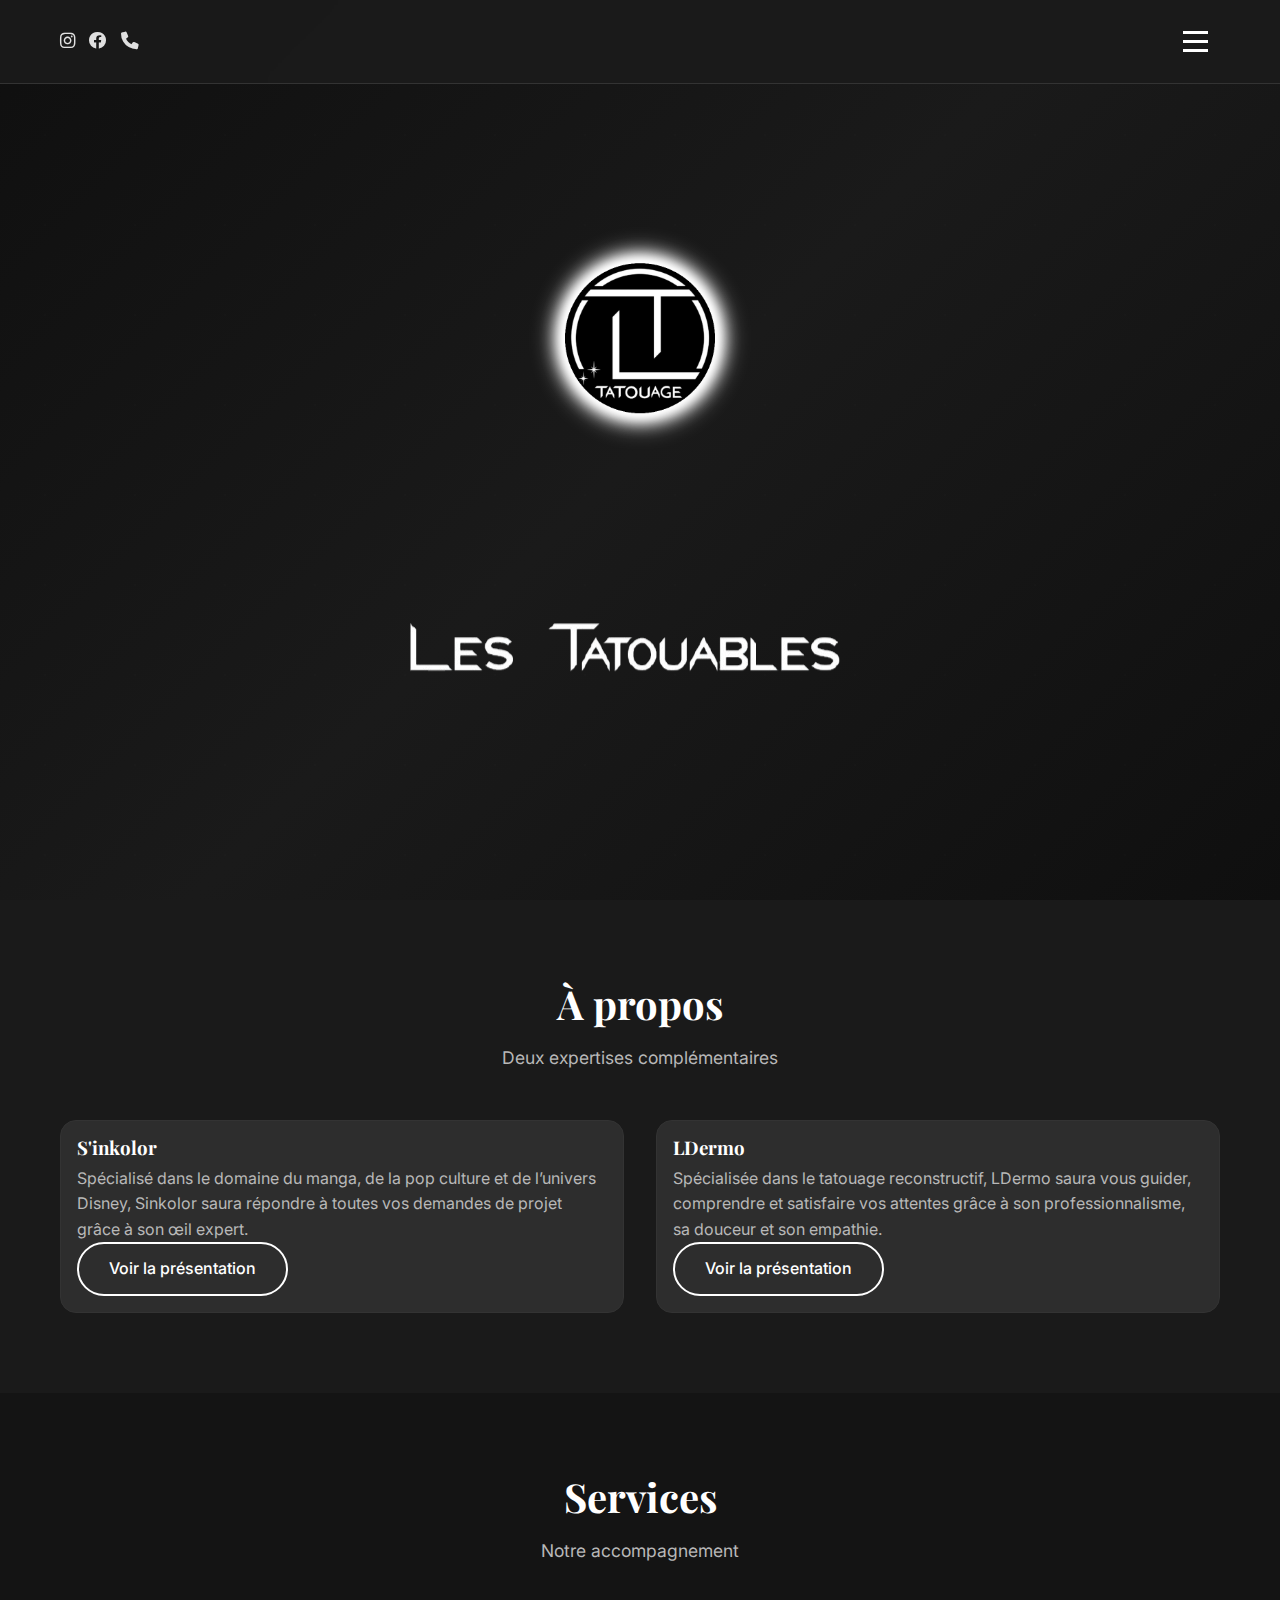
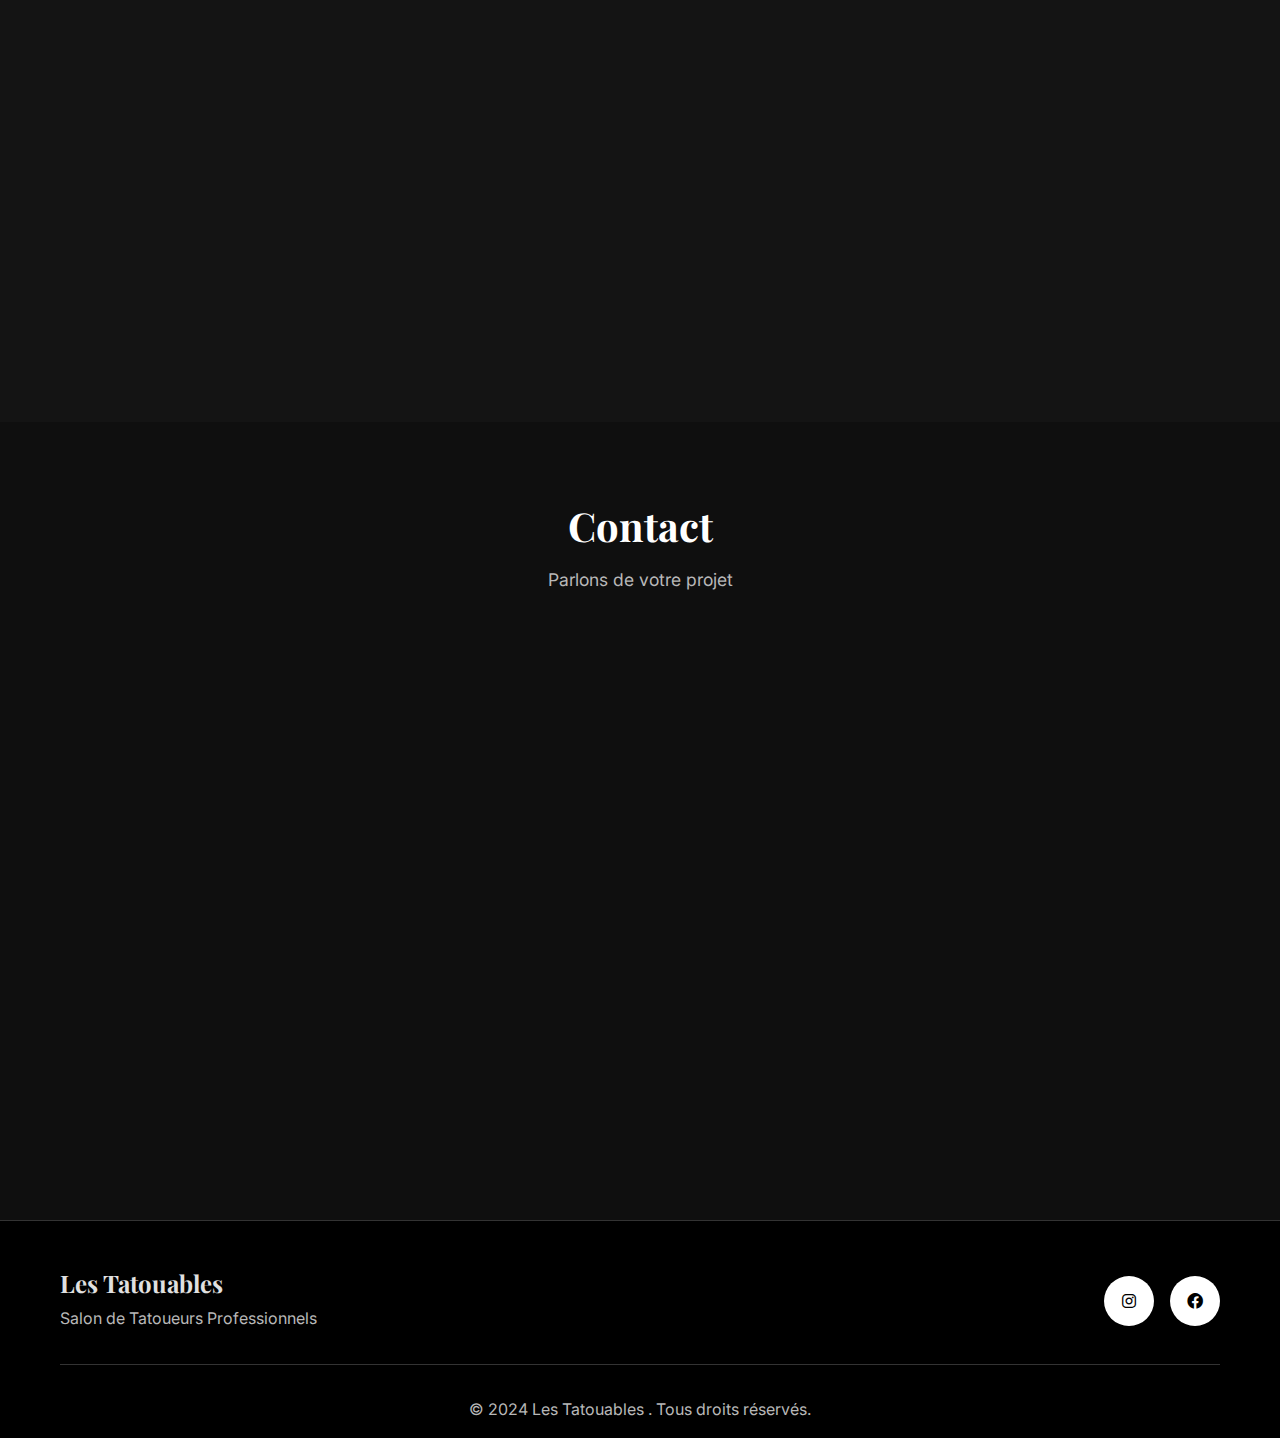
<file: index.html>
<!DOCTYPE html>
<html lang="fr">
<head>
    <meta charset="UTF-8">
    <meta name="viewport" content="width=device-width, initial-scale=1.0">
    <title>Les Tatouables - Salon de tatouage</title>
    <meta name="description" content="Les Tatouables – Salon de tatouage à Toul. Présentations, tarifs LDermo, flash disponibles et contacts.">
    <link rel="stylesheet" href="styles.css">
    <link href="https://fonts.googleapis.com/css2?family=Playfair+Display:wght@400;700&family=Inter:wght@300;400;500;600&display=swap" rel="stylesheet">
    <link rel="stylesheet" href="https://cdnjs.cloudflare.com/ajax/libs/font-awesome/6.0.0/css/all.min.css">
    <style>
        /* Amélioration de la lisibilité des titres et libellés du portfolio */
        #portfolio .section-subtitle {
            font-size: 1.75rem;
            font-weight: 800;
            color: #f5f5f5;
            letter-spacing: 0.3px;
            text-shadow: 0 2px 8px rgba(0,0,0,0.6);
        }
        #portfolio .portfolio-overlay h3 {
            font-size: 1.5rem;
            line-height: 1.2;
            font-weight: 800;
            color: #ffffff;
            text-shadow: 0 2px 10px rgba(0,0,0,0.65);
        }
        #portfolio .portfolio-overlay p {
            font-size: 1.1rem;
            font-weight: 700;
            color: #ffffff;
            text-shadow: 0 2px 8px rgba(0,0,0,0.6);
        }
        #portfolio .portfolio-link {
            font-size: 0.98rem;
            font-weight: 700;
            text-shadow: 0 2px 6px rgba(0,0,0,0.55);
        }
        
        /* Styles pour les informations du salon dans la section hero */
        .hero-info {
            text-align: center;
            margin-top: 2rem;
            color: #333;
            position: absolute;
            left: 50%;
            top: 50%;
            transform: translate(-50%, -50%);
            padding: 10px;
        }
        .hero-address h3 {
            font-size: 1.8rem;
            font-weight: 700;
            color: #2c3e50;
            margin-bottom: 0.5rem;
        }
        .hero-address p {
            font-size: 1.1rem;
            color: #ffffff;
            margin-bottom: 0.3rem;
            font-weight: 600;
            text-shadow: 0 2px 4px rgba(0,0,0,0.7);
        }
        .hero-distance {
            font-style: italic;
            color: #ffffff;
            font-size: 0.95rem;
            font-weight: 500;
            text-shadow: 0 2px 4px rgba(0,0,0,0.7);
        }
        .hero-phone {
            margin-top: 1rem;
        }
        .phone-link {
            display: inline-flex;
            align-items: center;
            gap: 0.5rem;
            background: #2c3e50;
            color: white;
            padding: 0.8rem 1.5rem;
            border-radius: 25px;
            text-decoration: none;
            font-weight: 600;
            font-size: 1.1rem;
            transition: all 0.3s ease;
        }
        .phone-link:hover {
            background: #34495e;
            transform: translateY(-2px);
            box-shadow: 0 4px 12px rgba(0,0,0,0.2);
        }
        .phone-link i {
            font-size: 1.2rem;
        }
        
        /* Styles pour les menus de contact */
        .contact-menu-item {
            display: block;
            padding: 10px 15px;
            color: #333;
            text-decoration: none;
            border-bottom: 1px solid #eee;
            transition: background-color 0.2s;
        }
        .contact-menu-item:hover {
            background-color: #f5f5f5;
            color: #2c3e50;
        }
        .contact-menu-item:last-child {
            border-bottom: none;
        }
        .contact-menu-item i {
            margin-right: 8px;
            width: 16px;
        }
        
        /* Responsive pour mobile */
        @media (max-width: 768px) {
            .hero-info {
                position: relative;
                left: auto;
                top: auto;
                transform: none;
                text-align: center;
                padding: 20px;
                margin-top: 0;
            }
            
            .hero-info img {
                max-width: 100% !important;
                height: auto !important;
                margin-bottom: 20px !important;
                margin-top: 40px !important;
                transform: scale(1.3) !important;
            }
            
            .hero-logo-right {
                position: relative;
                left: auto;
                top: auto;
                transform: none;
                text-align: center;
                margin: 40px 0 20px 0;
                order: -1;
            }
            
            .hero-logo-right img {
                max-width: 120px !important;
                height: auto !important;
            }
        }
        
        /* Cercle néon et animation de flottement pour le logo */
        .hero-logo-right {
            position: relative;
            display: inline-block;
            animation: float 3s ease-in-out infinite;
        }
        
        .hero-logo-right img {
            position: relative;
            z-index: 2;
            filter: drop-shadow(0 0 2px #ffffff) 
                    drop-shadow(0 0 4px #ffffff) 
                    drop-shadow(0 0 6px #ffffff) 
                    drop-shadow(0 0 8px #ffffff) 
                    drop-shadow(0 0 10px #ffffff);
            animation: logoNeon 2s ease-in-out infinite alternate;
        }
        
        
        @keyframes float {
            0%, 100% {
                transform: translateY(0px);
            }
            50% {
                transform: translateY(-10px);
            }
        }
        
        @keyframes logoNeon {
            0% {
                filter: drop-shadow(0 0 2px #ffffff) 
                        drop-shadow(0 0 4px #ffffff) 
                        drop-shadow(0 0 6px #ffffff) 
                        drop-shadow(0 0 8px #ffffff) 
                        drop-shadow(0 0 10px #ffffff);
            }
            100% {
                filter: drop-shadow(0 0 3px #ffffff) 
                        drop-shadow(0 0 6px #ffffff) 
                        drop-shadow(0 0 9px #ffffff) 
                        drop-shadow(0 0 12px #ffffff) 
                        drop-shadow(0 0 15px #ffffff);
            }
        }
        
        
        @media (max-width: 768px) {
            .contact-buttons {
                flex-direction: column;
                align-items: center;
            }
            
            /* Styles pour les sous-menus sur mobile */
            .nav-submenu {
                position: static !important;
                display: none !important;
                background: #1a1a1a !important;
                border-radius: 0 !important;
                box-shadow: none !important;
                margin-top: 5px !important;
                min-width: auto !important;
                width: 100% !important;
                opacity: 1 !important;
                visibility: visible !important;
                left: auto !important;
                top: auto !important;
                z-index: 999 !important;
            }
            
            .nav-menu li:hover .nav-submenu,
            .nav-menu li.active .nav-submenu {
                display: block !important;
            }
            
            .nav-submenu .nav-link {
                display: block !important;
                padding: 10px 15px !important;
                font-size: 13px !important;
                border-bottom: 1px solid #333333 !important;
                color: #ffffff !important;
                text-decoration: none !important;
                width: 100% !important;
                box-sizing: border-box !important;
                background: transparent !important;
            }
            
            .nav-submenu .nav-link:last-child {
                border-bottom: none !important;
            }
            
            .nav-submenu li {
                display: block !important;
                width: 100% !important;
            }
            
            .contact-dropdown {
                margin-bottom: 10px;
                margin-right: 0 !important;
            }
            
            .contact-menu {
                position: relative !important;
                display: none;
                margin-top: 10px;
                box-shadow: none;
                border: none;
                background: transparent;
            }
            
            .contact-menu-item {
                background: #1a1a1a;
                color: white;
                margin: 5px 0;
                border-radius: 4px;
                text-align: center;
            }
            
            .hero-address h3 {
                font-size: 1.5rem;
            }
            
            .hero-address p {
                font-size: 1rem;
            }
            
            .phone-link {
                font-size: 1rem;
                padding: 0.6rem 1.2rem;
            }
            
            .nav-center img {
                height: 30px !important;
                width: auto !important;
            }
            
            /* S'assurer que le menu hamburger permet l'affichage des sous-menus */
            .nav-menu {
                overflow: visible !important;
            }
        }
        
        /* Styles pour les sous-menus */
        .nav-menu li {
            position: relative;
        }
        
        .nav-submenu {
            display: none;
            position: absolute;
            top: 100%;
            left: 0;
            background: #2c3e50;
            border-radius: 8px;
            box-shadow: 0 4px 15px rgba(0,0,0,0.3);
            z-index: 1000;
            min-width: 200px;
            list-style: none;
            padding: 0;
            margin: 0;
            opacity: 1;
            visibility: visible;
        }
        
        .nav-menu li:hover .nav-submenu {
            display: block;
        }
        
        .nav-submenu li {
            display: block;
            margin: 0;
            padding: 0;
        }
        
        .nav-submenu .nav-link {
            display: block !important;
            padding: 12px 20px;
            color: #ffffff !important;
            text-decoration: none !important;
            border-bottom: 1px solid #34495e;
            transition: background-color 0.3s ease;
            font-size: 14px;
            width: 100%;
            box-sizing: border-box;
        }
        
        .nav-submenu .nav-link:hover {
            background-color: #34495e;
            color: #ffffff !important;
        }
        
        .nav-submenu .nav-link:last-child {
            border-bottom: none;
        }
        
        /* Personnalisation de la barre de défilement */
        ::-webkit-scrollbar {
            width: 8px;
        }
        ::-webkit-scrollbar-track {
            background: #2c3e50;
        }
        ::-webkit-scrollbar-thumb {
            background: #34495e;
            border-radius: 4px;
        }
        ::-webkit-scrollbar-thumb:hover {
            background: #2c3e50;
        }
        
        /* Positionnement du logo circulaire */
        .hero-logo-right {
            text-align: center;
        }
    </style>
</head>
<body>
    <!-- Navigation -->
    <nav class="navbar">
        <div class="nav-container" style="position:relative;">
            <div class="nav-left">
                <a href="https://www.instagram.com/sinkolor.tattoo/" target="_blank" class="nav-link" aria-label="Instagram"><i class="fab fa-instagram"></i></a>
                <a href="https://www.facebook.com/p/Sinkolortattoo-61557216517025/" target="_blank" class="nav-link" aria-label="Facebook"><i class="fab fa-facebook"></i></a>
                <a href="tel:0602120638" class="nav-link" aria-label="Téléphone"><i class="fas fa-phone"></i></a>
            </div>
            <div class="nav-center">
            </div>
            <ul id="menu" class="nav-menu">
                <li><a href="#accueil" class="nav-link">Retour à la page d'accueil</a></li>
                <li>
                    <a href="ldermo.html#ldermo-presentation" class="nav-link">LDermo</a>
                    <ul class="nav-submenu">
                        <li><a href="ldermo.html#ldermo-presentation" class="nav-link">À propos</a></li>
                        <li><a href="ldermo-tarifs.html" class="nav-link">Tarification</a></li>
                    </ul>
                </li>
                <li>
                    <a href="sinkolor.html#sinkolor-presentation" class="nav-link">Sinkolor</a>
                    <ul class="nav-submenu">
                        <li><a href="sinkolor.html#sinkolor-presentation" class="nav-link">À propos</a></li>
                        <li><a href="flash.html" class="nav-link">Flash disponibles</a></li>
                    </ul>
                </li>
                <li><a href="#contact" class="nav-link">Contact</a></li>
            </ul>
            <div class="hamburger" aria-label="Menu" aria-expanded="false" aria-controls="menu">
                <span class="bar"></span>
                <span class="bar"></span>
                <span class="bar"></span>
            </div>
        </div>
    </nav>

    <!-- Hero Section -->
    <section id="accueil" class="hero">
        <div class="hero-info">
            <div class="hero-logo-right">
                <img src="images/logo.png" alt="Les Tatouables - Logo" style="max-width: 150px; height: auto; display: block; margin: 0 auto 20px auto;">
            </div>
            <img src="images/logoo-removebg-preview.png" alt="Les Tatouables - Logo" style="max-width: 1200px; height: auto; display: block; margin-bottom: -160px;">
        </div>
    </section>

    <!-- Vignettes À propos -->
    <section id="tatoueurs" class="artists">
        <div class="container">
            <h2 class="section-title">À propos</h2>
            <p class="section-subtitle">Deux expertises complémentaires</p>
            <div class="artists-grid">
                <article class="artist-card">
                    <div class="artist-info">
                        <h3>S'inkolor</h3>
                        <p>Spécialisé dans le domaine du manga, de la pop culture et de l’univers Disney, Sinkolor saura répondre à toutes vos demandes de projet grâce à son œil expert.</p>
                        <p><a class="btn btn-secondary" href="sinkolor.html#sinkolor-presentation">Voir la présentation</a></p>
                    </div>
                </article>
                <article class="artist-card">
                    <div class="artist-info">
                        <h3>LDermo</h3>
                        <p>Spécialisée dans le tatouage reconstructif, LDermo saura vous guider, comprendre et satisfaire vos attentes grâce à son professionnalisme, sa douceur et son empathie.</p>
                        <p><a class="btn btn-secondary" href="ldermo.html#ldermo-presentation">Voir la présentation</a></p>
                    </div>
                </article>
            </div>
        </div>
    </section>




    <!-- Services Section -->
    <section id="services" class="services">
        <div class="container">
            <h2 class="section-title">Services</h2>
            <p class="section-subtitle">Notre accompagnement</p>
            
            <div class="services-grid">
                <div class="service-card">
                    <div class="service-icon">
                        <i class="fas fa-palette"></i>
                    </div>
                    <h3>Spécialités</h3>
                    <p>tatouage artistique et tatouage réparateur</p>
                </div>
                <div class="service-card">
                    <div class="service-icon">
                        <i class="fas fa-shield-alt"></i>
                    </div>
                    <h3>Hygiène</h3>
                    <p>Respect strict des normes d’hygiène</p>
                </div>
                <div class="service-card">
                    <div class="service-icon">
                        <i class="fas fa-comments"></i>
                    </div>
                    <h3>Accompagnement personnalisé</h3>
                    <p>Nous vous accompagnons dans tout le processus de votre tatouage, que ce soit avant, pendant et après.</p>
                </div>
            </div>
        </div>
    </section>

    <!-- Contact Section -->
    <section id="contact" class="contact">
        <div class="container">
            <h2 class="section-title">Contact</h2>
            <p class="section-subtitle">Parlons de votre projet</p>
            
            <div class="contact-content">
                <div class="contact-info">
                    <div class="contact-item">
                        <div class="contact-icon">
                            <i class="fas fa-phone"></i>
                        </div>
                        <div class="contact-details">
                            <h3>Téléphone</h3>
                            <p><a href="tel:0602120638">0602120638</a></p>
                        </div>
                    </div>
                    <div class="contact-item">
                        <div class="contact-icon">
                            <i class="fas fa-map-marker-alt"></i>
                        </div>
                        <div class="contact-details">
                            <h3>Adresse du salon</h3>
                            <p>9Av. 1ère Armée Françaises 44-45<br>54200 Toul<br>(à 20 min à pied de la gare et 10 minutes à pied de la gare routière)</p>
                        </div>
                    </div>
                </div>
                
                <div class="contact-form">
                    <h3>Demander un devis</h3>
                    <form id="contactForm" method="POST" action="https://formsubmit.co/lestatouables@gmail.com">
                        <input type="hidden" name="_subject" value="Nouvelle demande de rendez-vous - Les Tatouables">
                        <input type="hidden" name="_template" value="table">
                        <input type="hidden" name="_captcha" value="false">
                        <div class="form-group">
                            <input type="text" id="name" name="name" placeholder="Votre nom" required>
                        </div>
                        <div class="form-group">
                            <input type="email" id="email" name="email" placeholder="Votre email" required>
                        </div>
                        <div class="form-group">
                            <textarea id="message" name="message" placeholder="Décrivez votre projet de tatouage" rows="5" required></textarea>
                        </div>
                        <button type="submit" class="btn btn-primary">Envoyer la demande</button>
                    </form>
                </div>
            </div>
        </div>
    </section>

    <!-- Footer -->
    <footer class="footer">
        <div class="container">
            <div class="footer-content">
                <div class="footer-logo">
                    <h3>Les Tatouables</h3>
                    <p>Salon de  Tatoueurs Professionnels</p>
                </div>
                <div class="footer-social">
                    <a href="https://www.instagram.com/sinkolor.tattoo/" target="_blank" class="social-link">
                        <i class="fab fa-instagram"></i>
                    </a>
                    <a href="https://www.facebook.com/p/Sinkolortattoo-61557216517025/" target="_blank" class="social-link">
                        <i class="fab fa-facebook"></i>
                    </a>
                </div>
            </div>
            <div class="footer-bottom">
                <p>&copy; 2024 Les Tatouables . Tous droits réservés.</p>
            </div>
        </div>
    </footer>


    <script type="module" src="script-firebase.js"></script>
    <script>
    // Mobile Navigation Toggle
    const hamburger = document.querySelector('.hamburger');
    const navMenu = document.querySelector('.nav-menu');

    if (hamburger && navMenu) {
        hamburger.setAttribute('aria-label', 'Ouvrir le menu');
        hamburger.setAttribute('aria-expanded', 'false');
        hamburger.setAttribute('aria-controls', 'menu');

        // Gestionnaire pour clic et toucher (mobile)
        function handleHamburgerClick(e) {
            e.preventDefault();
            e.stopPropagation();
            const isActive = hamburger.classList.toggle('active');
            navMenu.classList.toggle('active');
            hamburger.setAttribute('aria-expanded', isActive ? 'true' : 'false');
            hamburger.setAttribute('aria-label', isActive ? 'Fermer le menu' : 'Ouvrir le menu');
        }
        
        // Ajouter les événements pour clic et toucher
        hamburger.addEventListener('click', handleHamburgerClick);
        hamburger.addEventListener('touchstart', handleHamburgerClick);

        // Close menu only when clicking on a leaf link (sans sous-menu) ou un lien de sous-menu
        document.querySelectorAll('.nav-link').forEach(link => {
            link.addEventListener('click', (e) => {
                const li = link.parentElement;
                const hasDirectSubmenu = li && li.querySelector(':scope > .nav-submenu');
                if (hasDirectSubmenu) {
                    // Parent avec sous-menu: ne pas fermer ici (le toggle gère l'ouverture)
                    return;
                }
                // Lien de sous-menu ou lien simple: fermer le panneau
                hamburger.classList.remove('active');
                navMenu.classList.remove('active');
                hamburger.setAttribute('aria-expanded', 'false');
                hamburger.setAttribute('aria-label', 'Ouvrir le menu');
            });
        });

        // Toggle sous-menus dans le panneau hamburger (tous écrans)
        document.querySelectorAll('.nav-menu > li > a').forEach(anchor => {
            anchor.addEventListener('click', (e) => {
                const parent = anchor.parentElement;
                const submenu = parent.querySelector('.nav-submenu');
                if (submenu) {
                    e.preventDefault();
                    e.stopPropagation();
                    
                    // Fermer tous les autres sous-menus
                    document.querySelectorAll('.nav-menu > li').forEach(otherLi => {
                        if (otherLi !== parent) {
                            otherLi.classList.remove('is-open');
                        }
                    });
                    
                    // Toggle le sous-menu actuel
                    parent.classList.toggle('is-open');
                    console.log('Sous-menu togglé:', parent.classList.contains('is-open'));
                }
            });
        });
    }

    // Smooth scrolling for navigation links
    document.querySelectorAll('a[href^="#"]').forEach(anchor => {
        anchor.addEventListener('click', function (e) {
            e.preventDefault();
            const target = document.querySelector(this.getAttribute('href'));
            if (target) {
                target.scrollIntoView({
                    behavior: 'smooth',
                    block: 'start'
                });
            }
        });
    });

    // Navbar background change on scroll
    window.addEventListener('scroll', () => {
        const navbar = document.querySelector('.navbar');
        if (window.scrollY > 100) {
            navbar.style.background = 'rgba(15, 15, 15, 0.98)';
            navbar.style.boxShadow = '0 2px 20px rgba(0, 0, 0, 0.5)';
        } else {
            navbar.style.background = 'rgba(15, 15, 15, 0.95)';
            navbar.style.boxShadow = 'none';
        }
    });
    </script>
    
    <script>
    // Gestion des sous-menus
    document.addEventListener('DOMContentLoaded', function() {
        const menuItems = document.querySelectorAll('.nav-menu > li');
        
        menuItems.forEach(item => {
            const submenu = item.querySelector('.nav-submenu');
            if (submenu) {
                const mainLink = item.querySelector('a');
                
                // Gestion du survol pour desktop
                item.addEventListener('mouseenter', function() {
                    if (window.innerWidth > 768) {
                        submenu.style.display = 'block';
                    }
                });
                
                item.addEventListener('mouseleave', function() {
                    if (window.innerWidth > 768) {
                        submenu.style.display = 'none';
                    }
                });
                
                // Gestion du clic pour mobile
                mainLink.addEventListener('click', function(e) {
                    if (window.innerWidth <= 768) {
                        e.preventDefault();
                        
                        // Fermer tous les autres sous-menus
                        menuItems.forEach(otherItem => {
                            if (otherItem !== item) {
                                const otherSubmenu = otherItem.querySelector('.nav-submenu');
                                if (otherSubmenu) {
                                    otherSubmenu.style.display = 'none';
                                }
                            }
                        });
                        
                        // Toggle le sous-menu actuel
                        if (submenu.style.display === 'none' || submenu.style.display === '') {
                            submenu.style.display = 'block';
                        } else {
                            submenu.style.display = 'none';
                        }
                    }
                });
            }
        });
        
        // Fermer les sous-menus quand on clique ailleurs
        document.addEventListener('click', function(e) {
            if (!e.target.closest('.nav-menu')) {
                menuItems.forEach(item => {
                    const submenu = item.querySelector('.nav-submenu');
                    if (submenu) {
                        submenu.style.display = 'none';
                    }
                });
            }
        });
    });
    </script>
    
    <!-- Script Firebase pour les flash items -->
    <script type="module" src="script-firebase.js"></script>
</body>
</html>
</file>
<file: styles.css>
/* Reset and Base Styles */
* {
    margin: 0;
    padding: 0;
    box-sizing: border-box;
}

html {
    scroll-behavior: smooth;
}

body {
    font-family: 'Inter', sans-serif;
    line-height: 1.6;
    color: #f2f2f2;
    background-color: #0f0f0f;
    overflow-x: hidden;
}

.container {
    max-width: 1200px;
    margin: 0 auto;
    padding: 0 20px;
}

/* Typography */
h1, h2, h3, h4, h5, h6 {
    font-family: 'Playfair Display', serif;
    font-weight: 700;
    line-height: 1.2;
}

.section-title {
    font-size: 2.5rem;
    text-align: center;
    margin-bottom: 1rem;
    color: #ffffff;
}

.section-subtitle {
    text-align: center;
    font-size: 1.1rem;
    color: #b8b8b8;
    margin-bottom: 3rem;
}

/* Buttons */
.btn {
    display: inline-block;
    padding: 12px 30px;
    text-decoration: none;
    border-radius: 50px;
    font-weight: 500;
    transition: all 0.3s ease;
    border: none;
    cursor: pointer;
    font-size: 1rem;
}

.btn-primary {
    background: #ffffff;
    color: #000;
    font-weight: 600;
}

.btn-primary:hover {
    transform: translateY(-2px);
    box-shadow: 0 10px 20px rgba(255, 255, 255, 0.25);
}

.btn-secondary {
    background: transparent;
    color: #ffffff;
    border: 2px solid #ffffff;
}

.btn-secondary:hover {
    background: #ffffff;
    color: #000;
    transform: translateY(-2px);
}

.btn-instagram { display:none; }

.btn-instagram:hover {
    transform: translateY(-2px);
    box-shadow: 0 10px 20px rgba(188, 24, 136, 0.3);
}

/* Navigation */
.navbar {
    position: fixed;
    top: 0;
    width: 100%;
    background: rgba(26, 26, 26, 0.95);
    backdrop-filter: blur(10px);
    z-index: 1000;
    padding: 1rem 0;
    transition: all 0.3s ease;
    border-bottom: 1px solid #333;
}

.nav-container {
    max-width: 1200px;
    margin: 0 auto;
    padding: 0 20px;
    display: flex;
    justify-content: space-between;
    align-items: center;
}

.nav-left { display:flex; align-items:center; gap: 14px; }
.nav-left .nav-link { font-size: 1.1rem; }

.nav-center {
    position: absolute;
    left: 50%;
    top: 50%;
    transform: translate(-50%, -50%);
    z-index: 10;
}

.nav-menu {
    position: absolute;
    top: 100%;
    right: 0;
    left: auto;
    width: 280px;
    display: none;
    flex-direction: column;
    list-style: none;
    gap: 0;
    background-color: #1a1a1a;
    text-align: right;
    box-shadow: 0 16px 40px rgba(0, 0, 0, 0.45);
    padding: 0 10px;
    border: none;
    border-radius: 12px;
    margin-top: 10px;
    margin-right: 8px;
    z-index: 1200;
    overflow: hidden;
    max-height: 0;
    opacity: 0;
    transition: max-height .28s ease, opacity .24s ease, padding .24s ease;
}
.nav-menu.active { 
    display: flex; 
    max-height: 70vh; 
    opacity: 1; 
    padding-top: 8px; 
    padding-bottom: 8px; 
}
.nav-menu li { margin: .25rem 0; }

/* Supprimer totalement les puces/markers */
.nav-menu, .nav-submenu { list-style: none; }
.nav-menu li::marker, .nav-submenu li::marker { content: none; }
.nav-menu li, .nav-submenu li { list-style: none; }
.nav-menu > li > a, .nav-submenu .nav-link { background: transparent; }

.nav-link {
    text-decoration: none;
    color: #e0e0e0;
    font-weight: 500;
    transition: color 0.3s ease;
    position: relative;
}

.nav-link:hover {
    color: #ffffff;
}

.nav-link::after {
    content: '';
    position: absolute;
    bottom: -5px;
    left: 0;
    width: 0;
    height: 2px;
    background: #ffffff;
    transition: width 0.3s ease;
}

.nav-link:hover::after {
    width: 100%;
}

/* Sous-menu */
.nav-menu > li { position: relative; }
.nav-submenu {
    position: absolute;
    top: 100%;
    left: 0;
    background: #2c3e50;
    border-radius: 8px;
    box-shadow: 0 4px 15px rgba(0,0,0,0.3);
    z-index: 1000;
    min-width: 200px;
    list-style: none;
    padding: 0;
    margin: 0;
    opacity: 0;
    visibility: hidden;
    pointer-events: none;
    transition: opacity .25s ease, visibility .25s ease;
}

.nav-submenu li {
    display: block;
    margin: 0;
    padding: 0;
}

.nav-submenu .nav-link {
    display: block !important;
    padding: 12px 20px;
    color: #ffffff !important;
    text-decoration: none !important;
    border-bottom: 1px solid #34495e;
    transition: background-color 0.3s ease;
    font-size: 14px;
    width: 100%;
    box-sizing: border-box;
}

.nav-submenu .nav-link:hover {
    background-color: #34495e;
    color: #ffffff !important;
}

.nav-submenu .nav-link:last-child {
    border-bottom: none;
}

.nav-menu > li:hover .nav-submenu {
    opacity: 1;
    visibility: visible;
    pointer-events: auto;
}

.nav-menu > li.is-open > .nav-submenu {
    opacity: 1;
    visibility: visible;
    pointer-events: auto;
}

/* Indicateur chevron */
.nav-menu > li > a::after {
    content: '';
    display: inline-block;
    margin-left: 8px;
    border: 5px solid transparent;
    border-top-color: #ffffff;
    transform: translateY(2px);
}
/* Pas de chevron pour Accueil */
.nav-menu > li:first-child > a::after { display:none; }

/* Supprimer la ligne soulignée/after dans le panneau déroulant pour éviter les carrés */
.nav-menu .nav-link::after { display: none !important; }

/* Liens du panneau: padding/hover clean */
.nav-menu > li > a {
    display: block;
    padding: 10px 8px 10px 8px;
    border-radius: 8px;
    text-align: right;
}
.nav-menu > li + li { border-top: none; }
.nav-menu > li > a:hover { background: #202020; color: #fff; }

.hamburger {
    display: flex;
    flex-direction: column;
    cursor: pointer;
    z-index: 1001;
    padding: 8px;
    margin: 4px;
}

.bar {
    width: 25px;
    height: 3px;
    background: #ffffff;
    margin: 3px 0;
    transition: 0.3s;
}

/* Animation burger -> X */
.hamburger.active .bar:nth-child(1){
    transform: translateY(6px) rotate(45deg);
}
.hamburger.active .bar:nth-child(2){
    opacity: 0;
}
.hamburger.active .bar:nth-child(3){
    transform: translateY(-6px) rotate(-45deg);
}

/* Hero Section */
.hero {
    min-height: 100vh;
    display: flex;
    align-items: center;
    justify-content: center;
    background: linear-gradient(135deg, #0f0f0f 0%, #1a1a1a 50%, #0f0f0f 100%);
    color: #e0e0e0;
    position: relative;
    overflow: hidden;
    padding: 2rem 0;
}

.hero::before {
    content: '';
    position: absolute;
    top: 0;
    left: 0;
    right: 0;
    bottom: 0;
    background: url('data:image/svg+xml,<svg xmlns="http://www.w3.org/2000/svg" viewBox="0 0 1000 1000"><defs><pattern id="grain" width="100" height="100" patternUnits="userSpaceOnUse"><circle cx="50" cy="50" r="1" fill="white" opacity="0.1"/></pattern></defs><rect width="100%" height="100%" fill="url(%23grain)"/></svg>');
    opacity: 0.1;
}

.hero-content {
    flex: 1;
    max-width: 600px;
    z-index: 2;
    position: relative;
    text-align: center;
    margin: 0 auto;
    padding: 0 2rem;
}

.hero-title {
    font-size: 4rem;
    margin-bottom: 1.5rem;
    text-shadow: 2px 2px 4px rgba(0, 0, 0, 0.3);
    animation: fadeInUp 1.2s ease-out;
}

.hero-subtitle {
    font-size: 1.5rem;
    margin-bottom: 1.5rem;
    opacity: 0.9;
    animation: fadeInUp 1.2s ease-out 0.3s both;
    color: #ffffff;
}

.hero-description {
    font-size: 1.2rem;
    margin-bottom: 3rem;
    opacity: 0.8;
    line-height: 1.8;
    max-width: 600px;
    margin-left: auto;
    margin-right: auto;
    animation: fadeInUp 1.2s ease-out 0.6s both;
    font-weight: 500;
}

.hero-buttons {
    display: flex;
    gap: 1.5rem;
    flex-wrap: wrap;
    justify-content: center;
    animation: fadeInUp 1.2s ease-out 0.9s both;
}

.hero-image {
    flex: 1;
    display: flex;
    justify-content: center;
    align-items: center;
    z-index: 2;
    position: relative;
    animation: fadeInUp 1.2s ease-out 1.2s both;
}

.tattoo-preview {
    width: 300px;
    height: 300px;
    background: #0f0f0f;
    border-radius: 50%;
    display: flex;
    align-items: center;
    justify-content: center;
    border: 2px solid #ffffff;
    box-shadow: 0 0 24px rgba(255,255,255,0.06);
    animation: float 6s ease-in-out infinite;
    overflow: hidden;
}

.tattoo-preview img {
    max-width: 90%;
    height: auto;
}

@keyframes float {
    0%, 100% { transform: translateY(0px); }
    50% { transform: translateY(-20px); }
}

/* neonPulse retiré pour N&B */

@keyframes fadeInUp {
    from {
        opacity: 0;
        transform: translateY(30px);
    }
    to {
        opacity: 1;
        transform: translateY(0);
    }
}

/* About Section */
.about {
    padding: 5rem 0;
    background: #141414;
}

.about-content {
    display: grid;
    grid-template-columns: 1fr 1fr;
    gap: 4rem;
    align-items: center;
}

.about-text h2 {
    font-size: 2.5rem;
    margin-bottom: 1.5rem;
    color: #ffffff;
}

.about-text p {
    font-size: 1.1rem;
    margin-bottom: 1.5rem;
    color: #d0d0d0;
    line-height: 1.8;
}

.about-stats {
    display: grid;
    grid-template-columns: repeat(3, 1fr);
    gap: 2rem;
    margin-top: 2rem;
}

.stat {
    text-align: center;
}

.stat h3 {
    font-size: 2.5rem;
    color: #ffffff;
    margin-bottom: 0.5rem;
}

.stat p {
    color: #b8b8b8;
    font-weight: 500;
}

.about-image {
    display: flex;
    justify-content: center;
}

.about-photo {
    width: 300px;
    height: 300px;
    border-radius: 20px;
    object-fit: cover;
    box-shadow: 0 20px 40px rgba(255, 255, 255, 0.06);
    border: 2px solid #ffffff;
    transition: transform 0.3s ease;
}

.about-photo:hover {
    transform: scale(1.05);
}

/* Portfolio Section */
.portfolio {
    padding: 5rem 0;
    background: #0f0f0f;
}

.portfolio-filters {
    display: flex;
    justify-content: center;
    gap: 1rem;
    margin-bottom: 3rem;
    flex-wrap: wrap;
}

.filter-btn {
    padding: 10px 20px;
    border: 2px solid #444;
    background: #2d2d2d;
    color: #b8b8b8;
    border-radius: 25px;
    cursor: pointer;
    transition: all 0.3s ease;
    font-weight: 500;
}

.filter-btn.active,
.filter-btn:hover {
    background: #ffffff;
    color: #000;
    border-color: #ffffff;
}

.portfolio-grid {
    display: grid;
    grid-template-columns: repeat(auto-fit, minmax(300px, 1fr));
    gap: 2rem;
    margin-bottom: 3rem;
}

.portfolio-item {
    position: relative;
    border-radius: 15px;
    overflow: hidden;
    box-shadow: 0 10px 30px rgba(0, 0, 0, 0.3);
    transition: transform 0.3s ease;
    cursor: pointer;
    border: 1px solid #333;
    background: #2d2d2d;
}

.portfolio-image {
    height: 300px;
    background: #2d2d2d;
    display: flex;
    align-items: center;
    justify-content: center;
    position: relative;
    overflow: hidden;
}

.portfolio-image img {
    width: 100%;
    height: 100%;
    object-fit: cover;
    transition: transform 0.3s ease;
}

.portfolio-item:hover .portfolio-image img {
    transform: scale(1.05);
}

.portfolio-image i {
    font-size: 3rem;
    color: #000;
    opacity: 0.9;
}

.portfolio-item:hover {
    transform: translateY(-10px);
}

.portfolio-image {
    height: 300px;
    background: #2d2d2d;
    display: flex;
    align-items: center;
    justify-content: center;
    position: relative;
    overflow: hidden;
}

.portfolio-image img {
    width: 100%;
    height: 100%;
    object-fit: cover;
    transition: transform 0.3s ease;
}

.portfolio-item:hover .portfolio-image img {
    transform: scale(1.05);
}

.portfolio-image i {
    font-size: 3rem;
    color: #000;
    opacity: 0.9;
}

.portfolio-overlay {
    position: absolute;
    bottom: 0;
    left: 0;
    right: 0;
    background: linear-gradient(transparent, rgba(0, 0, 0, 0.8));
    color: white;
    padding: 2rem 1.5rem 1.5rem;
    transform: translateY(100%);
    transition: transform 0.3s ease;
}

.portfolio-item:hover .portfolio-overlay {
    transform: translateY(0);
}

.portfolio-overlay h3 {
    font-size: 1.2rem;
    margin-bottom: 0.5rem;
}

.portfolio-link { display:none; }

.portfolio-link:hover {
    transform: translateY(-2px);
    box-shadow: 0 5px 15px rgba(188, 24, 136, 0.3);
}

.portfolio-cta {
    text-align: center;
    padding: 3rem 0;
    background: #141414;
    border-radius: 15px;
    border: 1px solid #333;
}

.portfolio-cta p {
    font-size: 1.1rem;
    color: #b8b8b8;
    margin-bottom: 1.5rem;
}

/* Services Section */
.services {
    padding: 5rem 0;
    background: #141414;
}

.services-grid {
    display: grid;
    grid-template-columns: repeat(auto-fit, minmax(250px, 1fr));
    gap: 2rem;
}

.service-card {
    background: #1a1a1a;
    padding: 2.5rem 2rem;
    border-radius: 15px;
    text-align: center;
    box-shadow: 0 10px 30px rgba(0, 0, 0, 0.3);
    transition: transform 0.3s ease;
    border: 1px solid #333;
}

.service-card:hover {
    transform: translateY(-10px);
}

.service-icon {
    width: 80px;
    height: 80px;
    background: #ffffff;
    border-radius: 50%;
    display: flex;
    align-items: center;
    justify-content: center;
    margin: 0 auto 1.5rem;
}

.service-icon i {
    font-size: 2rem;
    color: #000;
}

.service-card h3 {
    font-size: 1.3rem;
    margin-bottom: 1rem;
    color: #ffffff;
}

.service-card p {
    color: #b8b8b8;
    line-height: 1.6;
}

/* Contact Section */
.contact {
    padding: 5rem 0;
    background: #0f0f0f;
}

.contact-content {
    display: grid;
    grid-template-columns: 1fr 1fr;
    gap: 4rem;
}

.contact-info {
    display: flex;
    flex-direction: column;
    gap: 2rem;
}

.contact-item {
    display: flex;
    align-items: center;
    gap: 1rem;
}

.contact-icon {
    width: 60px;
    height: 60px;
    background: #ffffff;
    border-radius: 50%;
    display: flex;
    align-items: center;
    justify-content: center;
    flex-shrink: 0;
}

.contact-icon i {
    font-size: 1.5rem;
    color: #000;
}

.contact-details h3 {
    font-size: 1.2rem;
    margin-bottom: 0.5rem;
    color: #ffffff;
}

.contact-details p {
    color: #ffffff;
    font-weight: 500;
}

.contact-details a {
    color: #ffffff;
    text-decoration: none;
}

.contact-details a:hover {
    text-decoration: underline;
}

.contact-form {
    background: #2d2d2d;
    padding: 2.5rem;
    border-radius: 15px;
    border: 1px solid #333;
}

.contact-form h3 {
    font-size: 1.5rem;
    margin-bottom: 1.5rem;
    color: #ffffff;
}

.form-group {
    margin-bottom: 1.5rem;
}

.form-group input,
.form-group textarea {
    width: 100%;
    padding: 15px;
    border: 2px solid #444;
    border-radius: 10px;
    font-size: 1rem;
    transition: border-color 0.3s ease;
    font-family: inherit;
    background: #1a1a1a;
    color: #e0e0e0;
}

.form-group input:focus,
.form-group textarea:focus {
    outline: none;
    border-color: #ffffff;
}

.form-group input::placeholder,
.form-group textarea::placeholder {
    color: #888;
}

.form-group textarea {
    resize: vertical;
    min-height: 120px;
}

/* Footer */
.footer {
    background: #000;
    color: #e0e0e0;
    padding: 3rem 0 1rem;
    border-top: 1px solid #333;
}

.footer-content {
    display: flex;
    justify-content: space-between;
    align-items: center;
    margin-bottom: 2rem;
}

.footer-logo h3 {
    font-size: 1.5rem;
    margin-bottom: 0.5rem;
}

.footer-logo p {
    color: #b8b8b8;
}

.footer-social {
    display: flex;
    gap: 1rem;
}

.social-link {
    width: 50px;
    height: 50px;
    background: #ffffff;
    border-radius: 50%;
    display: flex;
    align-items: center;
    justify-content: center;
    color: #000;
    text-decoration: none;
    transition: transform 0.3s ease;
}

.social-link:hover {
    transform: translateY(-3px);
}

.footer-bottom {
    text-align: center;
    padding-top: 2rem;
    border-top: 1px solid #333;
    color: #b8b8b8;
}

/* Artists Section */
.artists {
    padding: 5rem 0;
    background: #1a1a1a;
}

.artists-grid {
    display: grid;
    grid-template-columns: repeat(auto-fit, minmax(260px, 1fr));
    gap: 2rem;
    margin-top: 1.5rem;
}

.artist-card {
    background: #2d2d2d;
    border: 1px solid #333;
    border-radius: 16px;
    padding: 16px;
    display: flex;
    gap: 16px;
    align-items: center;
}

.artist-photo {
    width: 120px;
    height: 120px;
    border-radius: 12px;
    object-fit: cover;
    border: 2px solid #333;
}

.artist-info h3 { margin: 0 0 6px 0; color: #ffffff; }
.artist-info p { margin: 0; color: #b8b8b8; }

/* Flash Section */
.flash { 
    padding: 5rem 0; 
    background: #2d2d2d; 
}

.flash-controls { 
    display: flex; 
    gap: 0.75rem; 
    align-items: center; 
    margin: 1rem 0 1.5rem; 
    flex-wrap: wrap; 
    justify-content: flex-end;
}

.flash-controls input[type="search"] { 
    padding: 10px 14px; 
    border-radius: 10px; 
    border: 2px solid #444; 
    background: #1a1a1a; 
    color: #e0e0e0; 
}

.flash-grid { 
    display: grid; 
    grid-template-columns: repeat(auto-fit, minmax(280px, 1fr)); 
    gap: 2rem; 
    margin-bottom: 3rem;
}

.flash-item { 
    position: relative; 
    background: #1a1a1a; 
    border: 1px solid #333; 
    border-radius: 14px; 
    overflow: hidden; 
    display: flex; 
    flex-direction: column; 
    transition: transform 0.3s ease;
}

.flash-item:hover {
    transform: translateY(-5px);
}

.flash-img { 
    width: 100%; 
    aspect-ratio: 1/1; 
    object-fit: cover; 
}

.flash-caption { 
    padding: 1rem; 
    color: #b8b8b8; 
    font-weight: 500;
}

.flash-cta { 
    margin: 0 1rem 1rem; 
}

.flash-empty { 
    color: #b8b8b8; 
    text-align: center; 
    padding: 3rem; 
    border: 1px dashed #444; 
    border-radius: 12px; 
    background: #1a1a1a; 
    font-size: 1.1rem;
}

.flash-dropzone { 
    margin-top: 1rem; 
    padding: 2rem; 
    text-align: center; 
    border: 2px dashed #555; 
    border-radius: 12px; 
    color: #b8b8b8; 
    background: #1a1a1a; 
    transition: border-color 0.2s ease, background 0.2s ease; 
    cursor: pointer; 
}

.flash-dropzone.is-dragover { 
    border-color: #ffffff; 
    background: #222; 
}

/* Modal */
.modal { 
    position: fixed; 
    inset: 0; 
    z-index: 2000; 
}

.modal .modal-backdrop { 
    position: absolute; 
    inset: 0; 
    background: rgba(0,0,0,0.6); 
    backdrop-filter: blur(2px); 
    opacity: 0; 
    transition: opacity 0.15s ease; 
}

.modal.is-open .modal-backdrop { 
    opacity: 1; 
}

.modal .modal-dialog { 
    position: relative; 
    max-width: 640px; 
    margin: 10vh auto; 
    background: #2d2d2d; 
    border: 1px solid #333; 
    border-radius: 14px; 
    box-shadow: 0 20px 60px rgba(0,0,0,0.45); 
    transform: translateY(10px); 
    opacity: 0; 
    transition: transform 0.15s ease, opacity 0.15s ease; 
}

.modal.is-open .modal-dialog { 
    transform: translateY(0); 
    opacity: 1; 
}

.modal-header { 
    display: flex; 
    align-items: center; 
    justify-content: space-between; 
    padding: 1rem 1.25rem; 
    border-bottom: 1px solid #333; 
}

.modal-header h3 { 
    margin: 0; 
    color: #ffffff; 
    font-size: 1.25rem; 
}

.modal-close { 
    background: transparent; 
    border: none; 
    color: #e0e0e0; 
    font-size: 1.5rem; 
    line-height: 1; 
    cursor: pointer; 
}

.modal-body { 
    padding: 1.25rem; 
}

.modal-footer { 
    display: flex; 
    justify-content: flex-end; 
    gap: 0.5rem; 
    padding: 1rem 1.25rem; 
    border-top: 1px solid #333; 
}

.modal-hint {
    color: #b8b8b8;
    font-size: 0.9rem;
    margin-top: 0.5rem;
}

/* LDermo Section */
.ldermo { padding: 5rem 0; background: #1a1a1a; }
.ldermo-grid { display:grid; grid-template-columns: 1fr 1fr; gap: 3rem; align-items:center; }
.ldermo-text p { color:#b8b8b8; margin-bottom: 1rem; }
.ldermo-media { display:flex; justify-content:center; }
.ldermo-photo { width: 100%; max-width: 520px; border-radius: 20px; border: 2px solid #333; box-shadow: 0 20px 40px rgba(0,0,0,.3); }

@media (max-width: 900px){
  .ldermo-grid { grid-template-columns: 1fr; }
}

/* (Styles noir & blanc retirés pour revenir au thème couleur) */

/* Responsive Design */
@media (max-width: 1024px) {
    .hamburger { 
        display: flex; 
        padding: 12px;
        margin: 8px;
        min-width: 44px;
        min-height: 44px;
        align-items: center;
        justify-content: center;
    }
    
    .hamburger .bar {
        width: 28px;
        height: 4px;
        margin: 4px 0;
    }

    .hero {
        flex-direction: column;
        text-align: center;
        padding: 2rem 0;
    }
    
    .hero-content {
        margin-bottom: 2rem;
    }

    .hero-title {
        font-size: 2.5rem;
    }

    .hero-buttons {
        justify-content: center;
    }

    .about-content {
        grid-template-columns: 1fr;
        text-align: center;
    }

    .about-stats {
        grid-template-columns: 1fr;
        gap: 1rem;
    }

    .contact-content {
        grid-template-columns: 1fr;
    }

    .footer-content {
        flex-direction: column;
        gap: 1rem;
        text-align: center;
    }

    .portfolio-filters {
        gap: 0.5rem;
    }

    .filter-btn {
        padding: 8px 16px;
        font-size: 0.9rem;
    }

    .section-title {
        font-size: 2rem;
    }
}

@media (max-width: 480px) {
    .container {
        padding: 0 15px;
    }

    .hero-title {
        font-size: 2rem;
    }

    .hero-subtitle {
        font-size: 1.2rem;
    }

    .btn {
        padding: 10px 20px;
        font-size: 0.9rem;
    }

    .hero-buttons {
        flex-direction: column;
        align-items: center;
    }

    .portfolio-grid {
        grid-template-columns: 1fr;
    }

    .services-grid {
        grid-template-columns: 1fr;
    }
    
    .flash-grid {
        grid-template-columns: repeat(auto-fit, minmax(250px, 1fr));
        gap: 1rem;
    }
    
    .flash-controls {
        flex-direction: column;
        align-items: stretch;
    }
    
    /* Styles spécifiques pour le menu hamburger sur mobile */
    .hamburger {
        padding: 16px;
        margin: 12px;
        min-width: 48px;
        min-height: 48px;
        background: rgba(255, 255, 255, 0.1);
        border-radius: 8px;
        border: 1px solid rgba(255, 255, 255, 0.2);
    }
    
    .hamburger .bar {
        width: 30px;
        height: 4px;
        margin: 5px 0;
        background: #ffffff;
        border-radius: 2px;
    }
    
    .hamburger:hover {
        background: rgba(255, 255, 255, 0.2);
    }
    
    .hamburger:active {
        background: rgba(255, 255, 255, 0.3);
        transform: scale(0.95);
    }
    
    /* Menu mobile optimisé */
    .nav-menu {
        width: 100vw;
        max-width: 300px;
        right: 0;
        left: auto;
        margin-right: 0;
        border-radius: 0 0 12px 12px;
    }
    
    .nav-menu.active {
        display: flex !important;
        visibility: visible !important;
        opacity: 1 !important;
    }
    
    /* Sous-menus sur mobile */
    .nav-submenu {
        position: static !important;
        display: none !important;
        background: #1a1a1a !important;
        border-radius: 0 !important;
        box-shadow: none !important;
        margin-top: 5px !important;
        min-width: auto !important;
        width: 100% !important;
        opacity: 1 !important;
        visibility: visible !important;
        left: auto !important;
        top: auto !important;
        z-index: 999 !important;
    }
    
    .nav-menu li:hover .nav-submenu,
    .nav-menu li.is-open .nav-submenu {
        display: block !important;
    }
    
    .nav-submenu .nav-link {
        display: block !important;
        padding: 10px 15px !important;
        font-size: 13px !important;
        border-bottom: 1px solid #333333 !important;
        color: #ffffff !important;
        text-decoration: none !important;
        width: 100% !important;
        box-sizing: border-box !important;
        background: transparent !important;
    }
    
    .nav-submenu .nav-link:last-child {
        border-bottom: none !important;
    }
    
    .nav-submenu li {
        display: block !important;
        width: 100% !important;
    }
}

/* Animation for portfolio items */
.portfolio-item {
    opacity: 0;
    transform: translateY(30px);
    animation: fadeInUp 0.6s ease forwards;
}

.portfolio-item:nth-child(1) { animation-delay: 0.1s; }
.portfolio-item:nth-child(2) { animation-delay: 0.2s; }
.portfolio-item:nth-child(3) { animation-delay: 0.3s; }
.portfolio-item:nth-child(4) { animation-delay: 0.4s; }
.portfolio-item:nth-child(5) { animation-delay: 0.5s; }
.portfolio-item:nth-child(6) { animation-delay: 0.6s; }

@keyframes fadeInUp {
    to {
        opacity: 1;
        transform: translateY(0);
    }
}

/* Smooth scrolling for anchor links */
html {
    scroll-behavior: smooth;
}

/* Custom scrollbar */
::-webkit-scrollbar {
    width: 8px;
}

::-webkit-scrollbar-track {
    background: #2d2d2d;
}

::-webkit-scrollbar-thumb {
    background: #666;
    border-radius: 4px;
}

::-webkit-scrollbar-thumb:hover {
    background: #888;
}
</file>
